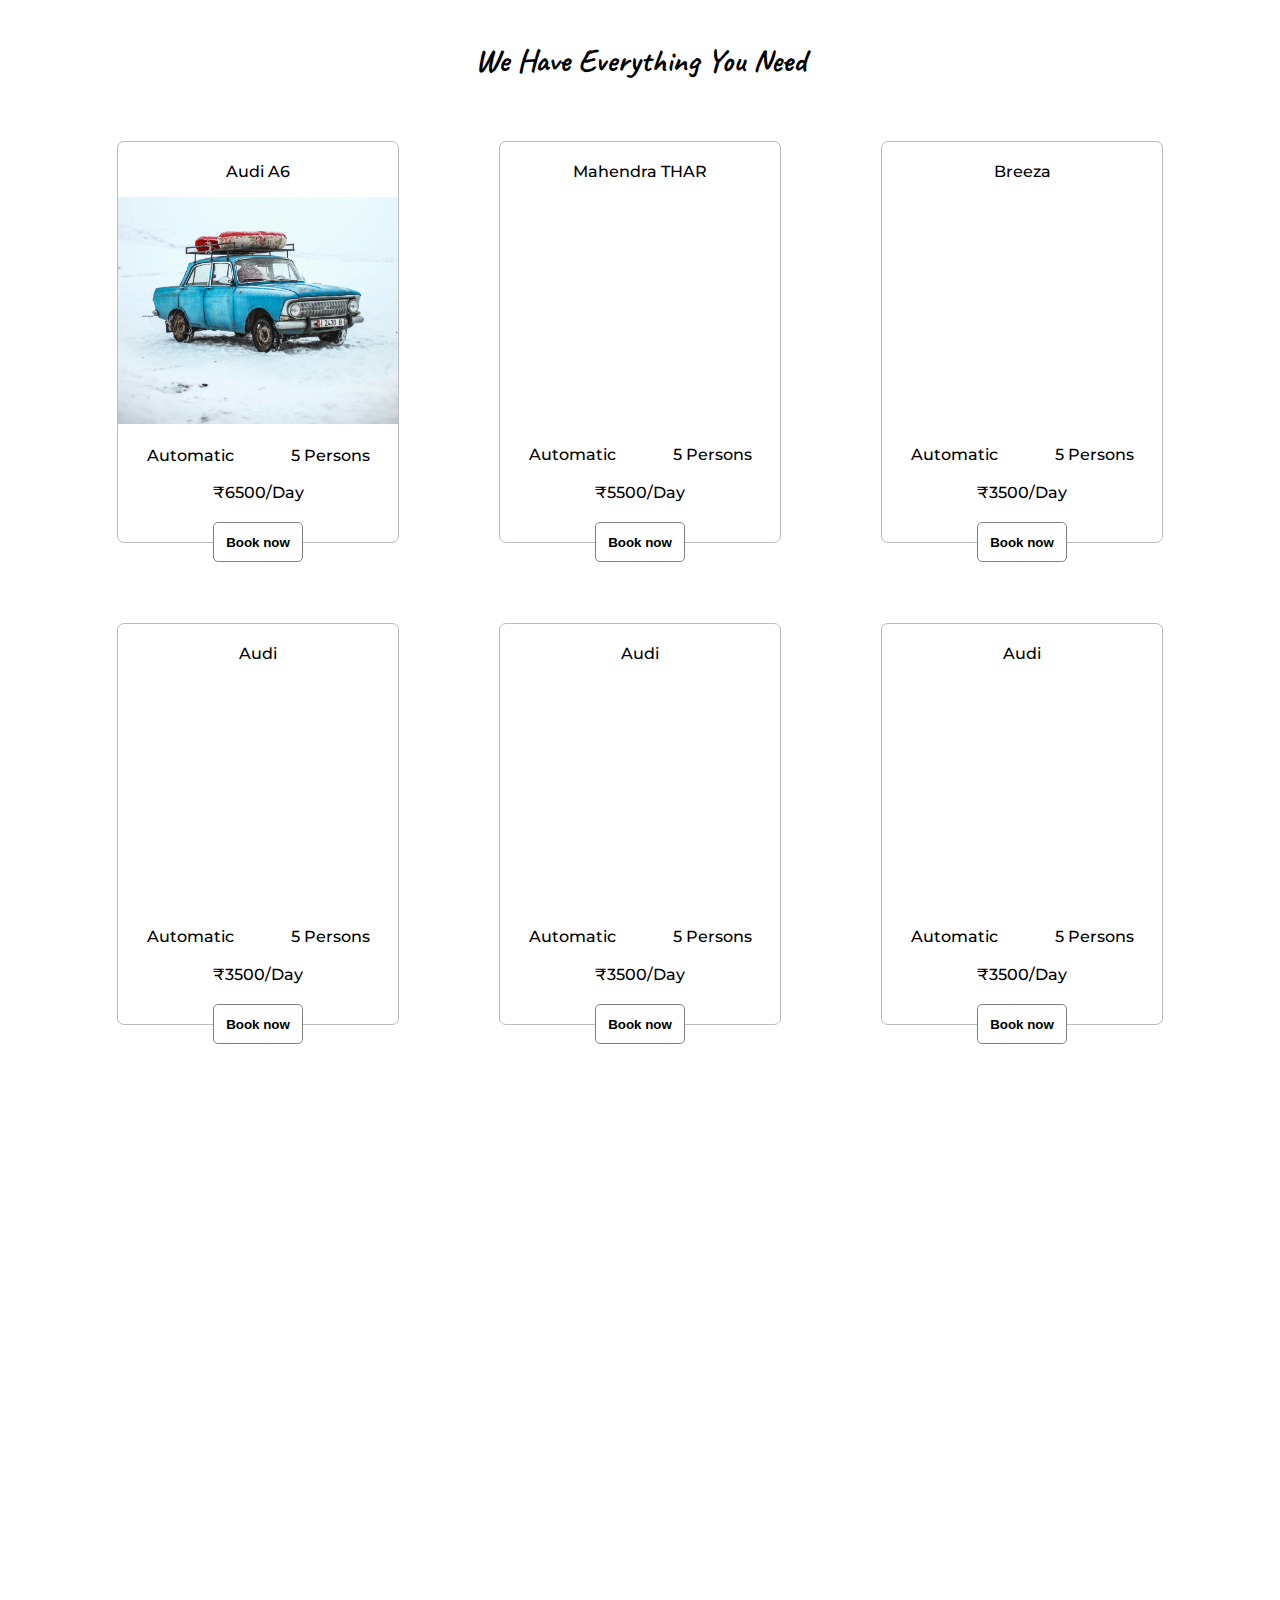
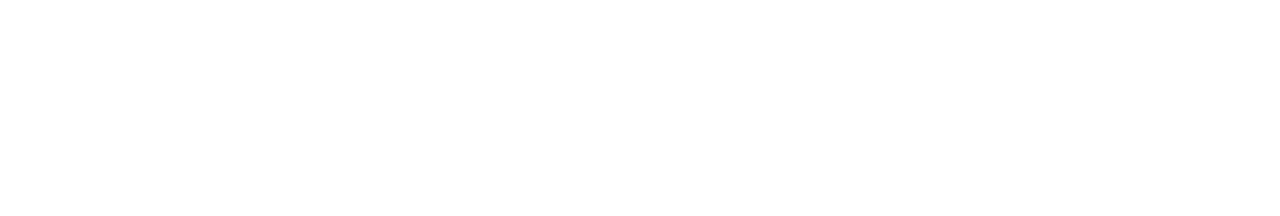
<file: login_page/templates/cars_page.html>
<!DOCTYPE html>
<html lang="en">
  <head>
    <meta charset="UTF-8" />
    <meta name="viewport" content="width=device-width, initial-scale=1.0" />
    <title>book your cars in wheelwise rental cars</title>
    <link
      href="https://fonts.googleapis.com/css2?family=Caveat:wght@500&family=Inconsolata:wght@400;500;600&family=Montserrat:ital,wght@0,100..900;1,100..900&family=Orbitron&family=Patrick+Hand+SC&display=swap"
      rel="stylesheet"
    />
    <style>
      body {
        font-family: Montserrat;
        height: 200vh;
      }

      .main-container {
        display: grid;
        /* width: max-content 100%; */
        justify-content: center;
        align-items: center;
        text-align: center;
      }

      .header-text {
        font-family: Caveat;
        font-size: xx-large;
        font-weight: bolder;
        margin-bottom: 60px;
      }

      .cars-gallery {
        display: grid;
        grid-template-columns: 1fr 1fr 1fr;
        row-gap: 80px;
        column-gap: 100px;
        justify-content: space-evenly;
        font-weight: 500;
      }

      .main-box {
        display: grid;
        grid-template-rows: 1fr 4fr 1fr 1fr;
        background-color: rgb(255, 255, 255);
        width: 280px;
        height: 400px;
        border: 1px solid rgb(187, 187, 187);
        border-radius: 7px;
        position: relative;
      }

      .main-box > p {
        display: inline-block;
      }

      .car-name {
        margin-top: 20px;
      }

      .car-img {
        width: 100%;
        height: 100%;
      }

      .img1 {
        width: 100%;
        height: 227px;
        object-fit: cover;
        object-position: bottom;
      }

      .car-details {
        display: flex;
        justify-content: space-around;
        align-items: center;
      }

      .car-details > p {
        display: inline-block;
        margin: 0px;
      }

      .car-cost {
        display: grid;
        align-items: center;
        margin-bottom: 40px;
      }

      .main-box > button {
        background-color: white;
        border: 1px solid gray;
        border-radius: 5px;
        font-weight: 600;
        width: 90px;
        height: 40px;
        position: absolute;
        bottom: -20px;
        left: 95px;
        transition: all 0.3s;
      }

      .main-box > button:hover {
        background-color: rgb(255, 180, 73);
      }
    </style>
  </head>
  <body>
    <div class="main-container">
      <div><p class="header-text">We Have Everything You Need</p></div>
      <div>
        <div class="cars-gallery">
          <div class="main-box">
            <div class="car-name">Audi A6</div>
            <div class="car-img1">
              <img
                src="images/oziel-gomez-O255DOFraAc-unsplash.jpg"
                alt=""
                class="img1"
              />
            </div>
            <div class="car-details">
              <p>Automatic</p>
              <p>5 Persons</p>
            </div>
            <div class="car-cost">&#8377;6500/Day</div>
            <button>Book now</button>
          </div>
          <div class="main-box">
            <div class="car-name">Mahendra THAR</div>
            <div class="car-img1"></div>
            <div class="car-details">
              <p>Automatic</p>
              <p>5 Persons</p>
            </div>
            <div class="car-cost">&#8377;5500/Day</div>
            <button>Book now</button>
          </div>
          <div class="main-box">
            <div class="car-name">Breeza</div>
            <div class="car-img1"></div>
            <div class="car-details">
              <p>Automatic</p>
              <p>5 Persons</p>
            </div>
            <div class="car-cost">&#8377;3500/Day</div>
            <button>Book now</button>
          </div>
          <div class="main-box">
            <div class="car-name">Audi</div>
            <div class="car-img1"></div>
            <div class="car-details">
              <p>Automatic</p>
              <p>5 Persons</p>
            </div>
            <div class="car-cost">&#8377;3500/Day</div>
            <button>Book now</button>
          </div>
          <div class="main-box">
            <div class="car-name">Audi</div>
            <div class="car-img1"></div>
            <div class="car-details">
              <p>Automatic</p>
              <p>5 Persons</p>
            </div>
            <div class="car-cost">&#8377;3500/Day</div>
            <button>Book now</button>
          </div>
          <div class="main-box">
            <div class="car-name">Audi</div>
            <div class="car-img1"></div>
            <div class="car-details">
              <p>Automatic</p>
              <p>5 Persons</p>
            </div>
            <div class="car-cost">&#8377;3500/Day</div>
            <button>Book now</button>
          </div>
        </div>
      </div>
    </div>
  </body>
</html>
</file>
